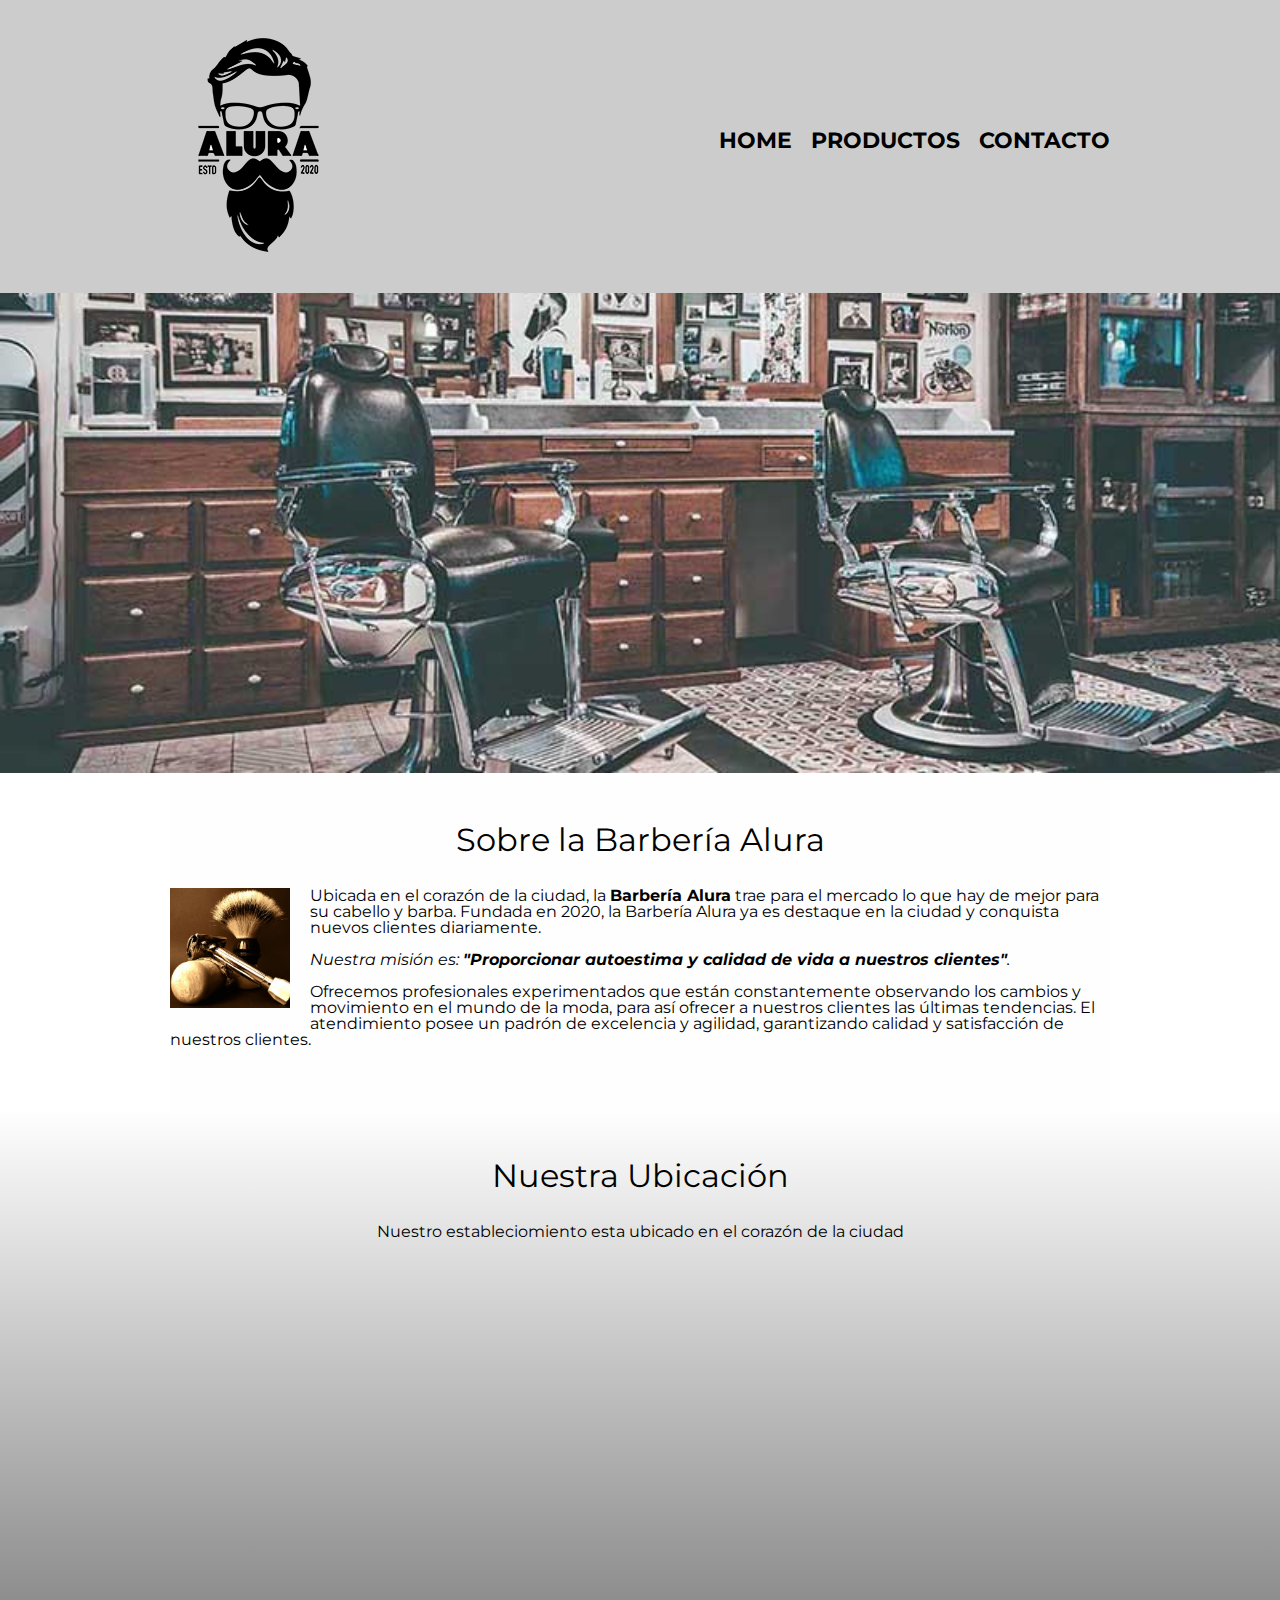
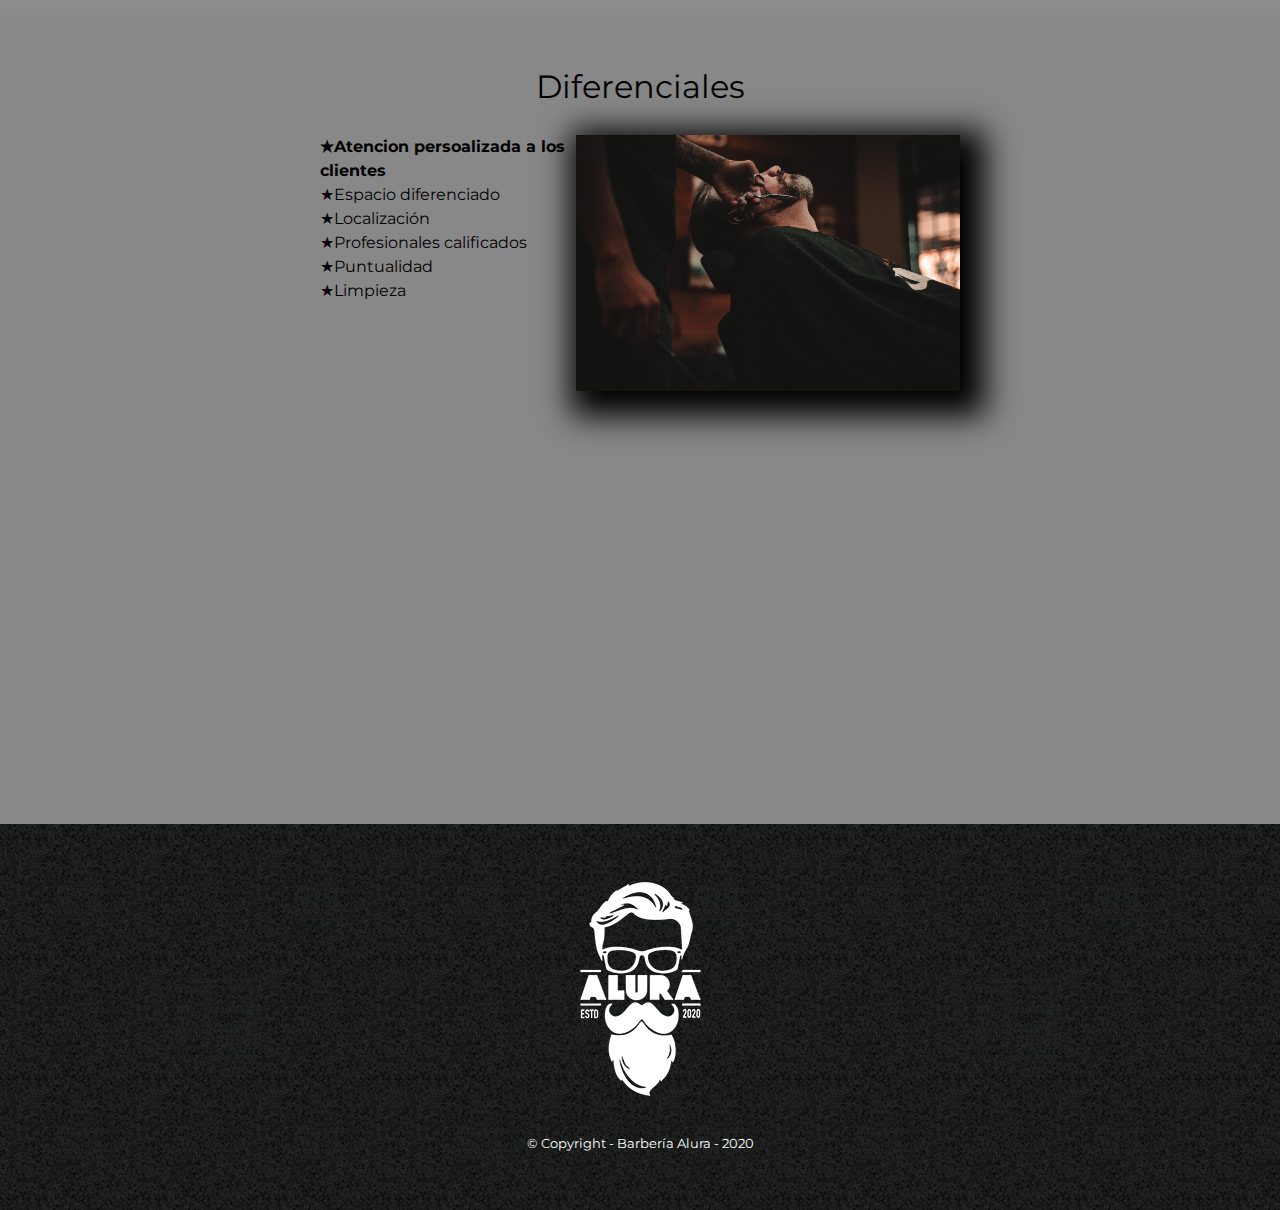
<file: index.html>
<!DOCTYPE html>

<html lang="es">

    <head>

        <meta charset="UTF-8">
        <meta name="viewport" content="width=device-width">
        <title>Barbería Alura</title>
        <link rel="stylesheet" href="reset.css">
        <link rel="stylesheet" href="style.css">
        <link rel="preconnect" href="https://fonts.googleapis.com">
        <link rel="preconnect" href="https://fonts.gstatic.com" crossorigin>
        <link href="https://fonts.googleapis.com/css2?family=Montserrat:wght@300&display=swap" rel="stylesheet">

    </head>

    <body>
        <header>
            <div class="caja">
                <h1><img src="imagenes/logo.png"></h1>
                <nav>
                <ul>
                    <li><a href="index.html">Home</a></li>
                    <li><a href="productos.html">Productos</a></li>
                    <li><a href="contacto.html">Contacto</a></li>
                </ul>
                </nav> 
            </div>                       
        </header>

        <img class="banner" src="banner/banner.jpg" alt="banner">

        <main>
            
            <section class="principal">

                <h2 class="tituloPrincipal">Sobre la Barbería Alura</h2>

                <img class="utensilios" src="imagenes/utensilios.jpg" alt="Utensilios de un barbero">
    
                <p>Ubicada en el corazón de la ciudad, la <strong>Barbería Alura</strong> trae para el mercado lo que hay de mejor para su cabello y barba. Fundada en 2020, la Barbería Alura ya es destaque en la ciudad y conquista nuevos clientes diariamente.</p>
    
                <p id="mision"><em>Nuestra misión es: <strong>"Proporcionar autoestima y calidad de vida a nuestros clientes"</strong>.</em></p>
    
                <p>Ofrecemos profesionales experimentados que están constantemente observando los cambios y movimiento en el mundo de la moda, para así ofrecer a nuestros clientes las últimas tendencias. El atendimiento posee un padrón de excelencia y agilidad, garantizando calidad y satisfacción de nuestros clientes.</p>
    
            </section>

            <section class="mapa">
                <h3 class="tituloPrincipal">Nuestra Ubicación</h3>
                <p>Nuestro estableciomiento esta ubicado en el corazón de la ciudad</p>

                <div class="mapacontenido">
                    <iframe src="https://www.google.com/maps/embed?pb=!1m18!1m12!1m3!1d3656.407977726909!2d-46.637213025019854!3d-23.589697062633107!2m3!1f0!2f0!3f0!3m2!1i1024!2i768!4f13.1!3m3!1m2!1s0x94ce5bd9bb943bf5%3A0x6f642995c970f0fe!2scaelum%20alura!5e0!3m2!1ses-419!2smx!4v1707426843643!5m2!1ses-419!2smx" width="100%" height="300" style="border:0;" allowfullscreen="" loading="lazy" referrerpolicy="no-referrer-when-downgrade"></iframe>
                </div>
                
            </section>
    
            <section class="diferenciales">

                <h3 class="tituloPrincipal">Diferenciales</h3>

                <div class="contenidoDiferenciales">
                    <ul class="listaDiferenciales">
                        <li class="item">Atencion persoalizada a los clientes</li>
                        <li class="item">Espacio diferenciado</li>
                        <li class="item">Localización</li>
                        <li class="item">Profesionales calificados</li> 
                        <li class="item">Puntualidad</li>
                        <li class="item">Limpieza</li>            
                    </ul><img src="diferenciales/diferenciales.jpg" class="imagenDiferenciales">

                </div>
                <div class="video">
                    <iframe width="100%" height="315" src="https://www.youtube.com/embed/wcVVXUV0YUY?si=o2uDUVAbbGZryVL9" title="YouTube video player" frameborder="0" allow="accelerometer; autoplay; clipboard-write; encrypted-media; gyroscope; picture-in-picture; web-share" allowfullscreen></iframe>
                </div>
                
            </section>

           

            

        </main>
        

        
        <footer>
            <img src="imagenes/logo-blanco.png">
            <p class="Copyright">
                &copy Copyright - Barbería Alura - 2020
            </p>
        </footer>
    </body>
</html>
</file>
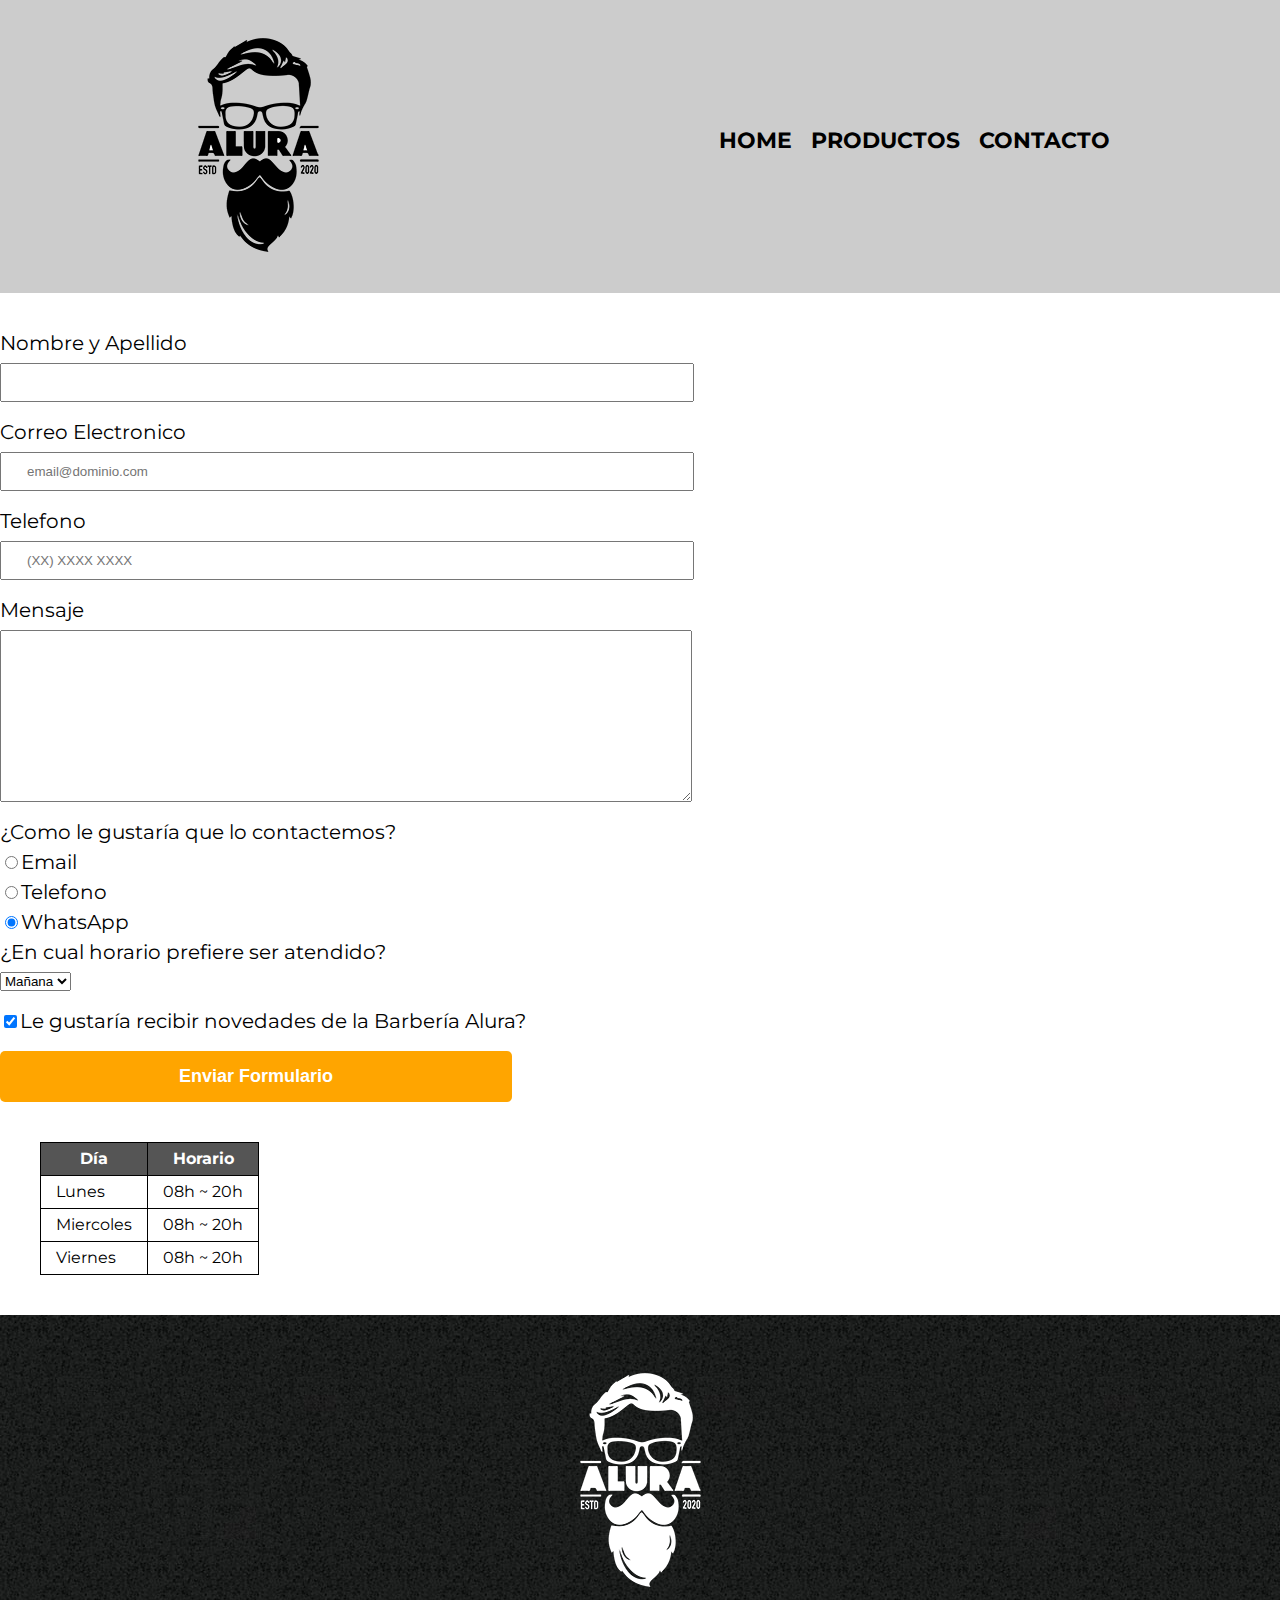
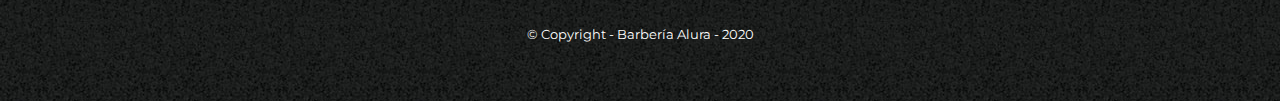
<file: contacto.html>
<!DOCTYPE html>

<html>
    <head>
        <meta charset="UTF-8">
        <title>Contacto - Barbería Alura</title>
        <link rel="stylesheet" href="reset.css">
        <link rel="stylesheet" href="style.css">
        <link rel="preconnect" href="https://fonts.googleapis.com">
        <link rel="preconnect" href="https://fonts.gstatic.com" crossorigin>
        <link href="https://fonts.googleapis.com/css2?family=Montserrat:wght@300&display=swap" rel="stylesheet">
    </head>
    <body>
        <header>
            <div class="caja">
                <h1><img src="imagenes/logo.png" alt="Logo de la Barbería Alura"></h1>
                <nav>
                <ul>
                    <li><a href="index.html">Home</a></li>
                    <li><a href="productos.html">Productos</a></li>
                    <li><a href="contacto.html">Contacto</a></li>
                </ul>
                </nav> 
            </div>                       
        </header>
        <main>
            <form>
                <label for="nombreApellido">Nombre y Apellido</label>
                <input type="text" id="nombreApellido" class="inputPadron" required>

                <label for="correoElectronico">Correo Electronico</label> 
                <input type="email" id="correoElectronico" class="inputPadron" required placeholder="email@dominio.com">

                <label for="telefono">Telefono</label>
                <input type="tel" id="telefono" class="inputPadron" required placeholder="(XX) XXXX XXXX">

                <label for="mensaje">Mensaje</label>
                <textarea cols="70" rows="10" id="mensaje" class="inputPadron" required></textarea>

                <fieldset>
                    <legend>¿Como le gustaría que lo contactemos?</legend>

                    <label for="radioEmail"><input type="radio" name="contacto" value="email" id="radioEmail">Email</label>
                    
                    <label for="radioTelefono"><input type="radio" name="contacto"  value="telefono" id="radioTelefono">Telefono</label>
                    
                    <label for="radioWhatsapp"><input type="radio" name="contacto"  value="WhatsApp" id="radioWhatsApp" checked>WhatsApp</label>
                    
    
                </fieldset>

                <fieldset>
                    <legend>¿En cual horario prefiere ser atendido?</legend>
                    <select>
                        <option>Mañana</option>
                        <option>Tarde</option>
                        <option>Noche</option>
                    </select>
                </fieldset>

                <label class="checkbox"><input type="checkbox" checked>Le gustaría recibir novedades de la Barbería Alura?</label>

                <input type="submit" value="Enviar Formulario" class="enviar">

            </form>

            <table>

                <thead>
                    <tr>
                        <th>Día</th>
                        <th>Horario</th>
                    </tr>
                </thead>
                <tbody>
                    <tr>
                        <td>Lunes</td>
                        <td>08h ~ 20h</td>
                    </tr>
                    <tr>
                        <td>Miercoles</td>
                        <td>08h ~ 20h</td>
                    </tr>
                    <tr>
                        <td>Viernes</td>
                        <td>08h ~ 20h</td>
                    </tr>
                </tbody>
                
            </table>

        </main>
        <footer>
            <img src="imagenes/logo-blanco.png" alt="Logo de la Barbería Alura">
            <p class="Copyright">
                &copy Copyright - Barbería Alura - 2020
            </p>
        </footer>
    </body>
</html>
</file>
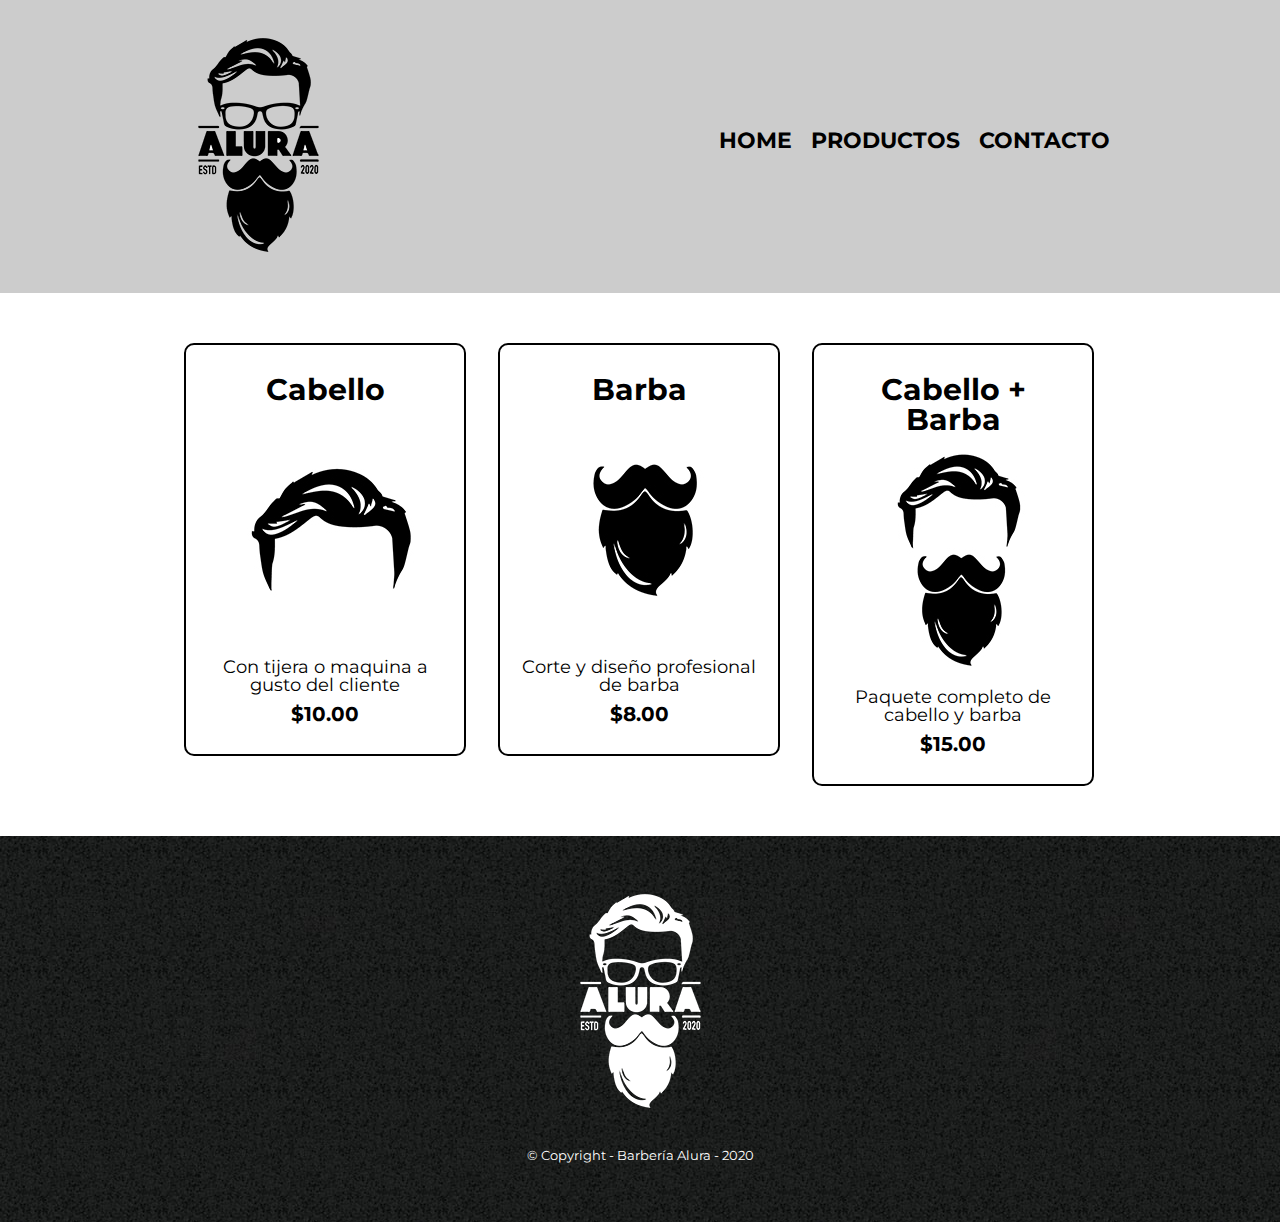
<file: productos.html>
<!DOCTYPE html>

<html>
    <head>
        <meta charset="UTF-8">
        <title>Productos - Barbería Alura</title>
        <link rel="stylesheet" href="reset.css">
        <link rel="stylesheet" href="style.css">
        <link rel="preconnect" href="https://fonts.googleapis.com">
        <link rel="preconnect" href="https://fonts.gstatic.com" crossorigin>
        <link href="https://fonts.googleapis.com/css2?family=Montserrat:wght@300&display=swap" rel="stylesheet">
    </head>
    <body>
        <header>
            <div class="caja">
                <h1><img src="imagenes/logo.png"></h1>
                <nav>
                <ul>
                    <li><a href="index.html">Home</a></li>
                    <li><a href="productos.html">Productos</a></li>
                    <li><a href="contacto.html">Contacto</a></li>
                </ul>
                </nav> 
            </div>                       
        </header>
        <main>
            <ul class="productos">
                <li>
                    <h2>Cabello</h2>
                    <img src="imagenes/cabello.jpg">
                    <p class="productoDescripcion">Con tijera o maquina a gusto del cliente</p>
                    <p class="productoPrecio">$10.00</p>
                </li>
                <li>
                    <h2>Barba</h2>
                    <img src="imagenes/barba.jpg">
                    <p class="productoDescripcion">Corte y diseño profesional de barba</p>
                    <p class="productoPrecio">$8.00</p>
                </li>
                <li>
                    <h2>Cabello + Barba</h2>
                    <img src="imagenes/cabello+barba.jpg">
                    <p class="productoDescripcion">Paquete completo de cabello y barba</p>
                    <p class="productoPrecio">$15.00</p>    
                </li>
            </ul>            
        </main>
        <footer>
            <img src="imagenes/logo-blanco.png">
            <p class="Copyright">
                &copy Copyright - Barbería Alura - 2020
            </p>
        </footer>
    </body>
</html>
</file>
<file: style.css>
body {
    font-family: 'Montserrat', sans-serif;
}

header {
    background-color: #CCCCCC;
    padding: 20px 0;
}

.caja{
    width: 940px;
    position: relative;
    margin: 0 auto;
}

nav{
    position: absolute;
    top: 110px;
    right: 0;
}

nav li {
    display: inline;
    margin: 0 0 0 15px;
}

nav a{
    text-transform: uppercase;
    color: #000000;
    font-weight: bold;
    font-size: 22px;
    text-decoration: none;
}

nav a:hover{
    color:#c78c19;
    text-decoration: underline;
}

.productos{
    width: 940px;
    margin: 0 auto;
    padding: 50px;
}

.productos li {
    display: inline-block;
    text-align: center;
    width: 30%;
    vertical-align: top;
    margin: 0 1.5%;
    padding: 30px 20px;
    box-sizing: border-box;
    border: 2px solid #000000;
    /* border-color: #000000;
    border-width: 2px;
    border-style: solid; */
    border-radius: 10px;
}

.productos li:hover{
    border-color: #c78c19;
}

.productos li:hover h2{
    font-size: 33px;
}
.productos li:active{
    border-color: #088c19;
}


.productos h2{
    font-size: 30px;
    font-weight: bold;
}

.productoDescripcion {
    font-size: 18px;
}

.productoPrecio {
    font-size: 20px;
    font-weight: bold;
    margin-top: 10px;
}

footer{
    text-align: center;
    background: url(imagenes/bg.jpg);
    padding: 40px;
}

.Copyright {
    color: #FFFFFF;
    font-size: 13px;
    margin: 20px;
}

form {
    margin: 40px 0;
}

form label, form legend {
    display: block;
    font-size: 20px;
    margin: 0 0 10px;
}

.inputPadron{
    display: block;
    margin: 0 0 20px;
    padding: 10px 25px;
    width: 50%;
}

.checkbox {
    margin: 20px 0;
}

.enviar {
    width: 40%;
    padding: 15px 0;
    font-size: 18px;
    font-weight: bold;
    color: white;
    background: orange;
    border: none;
    border-radius: 5px;
    transition: 1s all;
    cursor: pointer;
}

.enviar:hover {
    background: darkorange;
    transform: scale(1.20);
}

table {
    margin: 40px 40px;
}

thead {
    background: #555555;
    color: white;
    font-weight: bold;
}

td, th {
    border: 1px solid #000000;
    padding: 8px 15px;
}


/*Aqui inicia el CSS para nuestra home*/

.banner {
    width: 100%;
}

.tituloPrincipal {
    text-align: center;
    font-size: 2em;
    margin: 0 0 1em;
    clear: left;
}

.principal{
    padding: 3em 0;
    background: #fefefe;
    width: 940px;
    margin: 0 auto;
}

.principal p{
    margin: 0 0 1em;
}

.principal strong {
    font-weight: bold;
}

.principal em {
    font-style: italic;    
}

.utensilios {
    width: 120px;
    float: left;
    margin: 0 20px 20px 0;
}

.mapa {
    padding: 3em 0;
    background: linear-gradient(#fefefe, #888888);
}

.mapa p {
    margin: 0 0 2em;
    text-align: center;
}

.mapacontenido {
    width: 940px;
    margin: 0 auto;
}

.diferenciales {
    padding: 3em 0;
    background: #888888 ;
}

.contenidoDiferenciales {
    width: 640px;
    margin: 0 auto;
}

.listaDiferenciales {
    width: 40%;
    display: inline-block;
    vertical-align: top;
}

.item {
    line-height: 1.5;
}

.item:before {
    content: "★" ;
}

.item:first-child {
    font-weight: bold;
}

.imagenDiferenciales {
    width: 60%;
    transition: 400ms;
    box-shadow: 10px 10px 30px 15px black;
}

.imagenDiferenciales:hover {
    opacity: 30%;
}


.video {
    width: 560px;
    margin: 2em auto;
}

@media screen and (max-width:480px) {
    h1{
       text-align: center; 
    }
    nav {
        position: static;
    }    
    .caja, .principal, .mapacontenido, .contenidoDiferenciales, .video {
        width: auto;
    }
    .listaDiferenciales, .imagenDiferenciales {
        width: 100%;
    }
}
</file>
